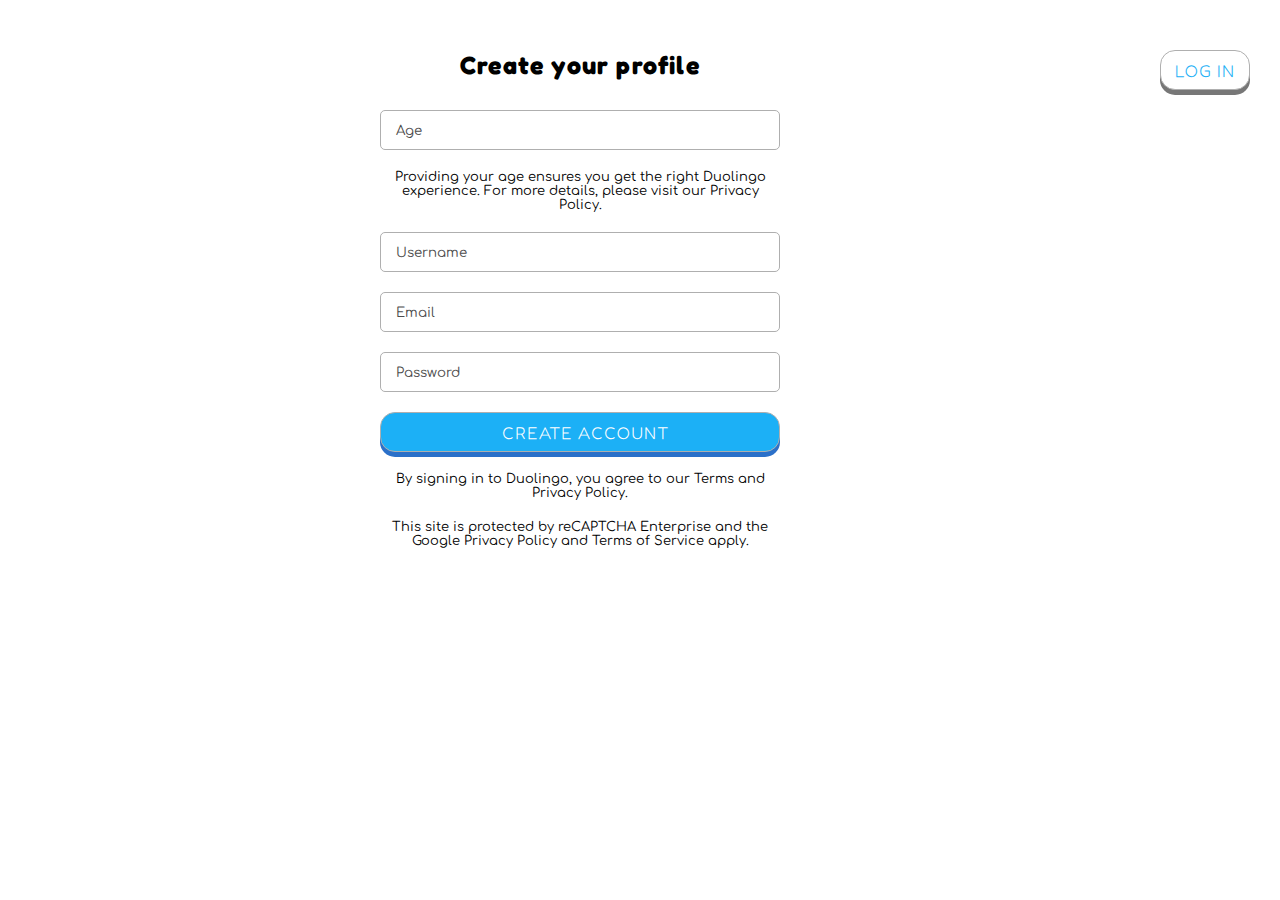
<file: get-started.html>
<!DOCTYPE html>
<html lang="en">

<head>
  <meta charset="UTF-8">
  <meta http-equiv="X-UA-Compatible" content="IE=edge">
  <meta name="viewport" content="width=device-width, initial-scale=1.0">
  <title>Duolingo Sign Up Form</title>
  <link href="style.css" rel="stylesheet" type="text/css" />
  <link rel="preconnect" href="https://fonts.googleapis.com">
  <link rel="preconnect" href="https://fonts.gstatic.com" crossorigin>
  <link
    href="https://fonts.googleapis.com/css2?family=Comfortaa:wght@300..700&family=Nunito:ital,wght@0,200..1000;1,200..1000&display=swap"
    rel="stylesheet">
  <link rel="preconnect" href="https://fonts.googleapis.com">
  <link rel="preconnect" href="https://fonts.gstatic.com" crossorigin>
  <link href="https://fonts.googleapis.com/css2?family=Fredoka:wght@700&display=swap" rel="stylesheet">
</head>

<body id="create-profile">

  <div id="form-container">
    <h1 id="form-header">Create your profile</h1>

    <form id="form" action="thankyou.html" method="GET">
      <input type="number" name="age" id="age" placeholder="Age" required>
      <p>Providing your age ensures you get the right Duolingo experience. For more details, please visit our Privacy
        Policy.</p>
      <input type="text" name="username" id="username" placeholder="Username" required>
      <input type="email" name="email" id="email" placeholder="Email" required>
      <input type="password" name="password" id="password" placeholder="Password">

      <input id="submit" type="submit" value="CREATE ACCOUNT">

      <p>By signing in to Duolingo, you agree to our Terms and Privacy Policy.</p>
      <p>This site is protected by reCAPTCHA Enterprise and the Google Privacy Policy and Terms of Service apply.</p>
    </form>
  </div>

  <div class="login">
    <a href="https://www.duolingo.com/learn" alt="duolingo login page" target="_blank">
      <button>LOG IN</button>
    </a>
  </div>
  <script src="index.js"></script>
</body>

</html>
</file>
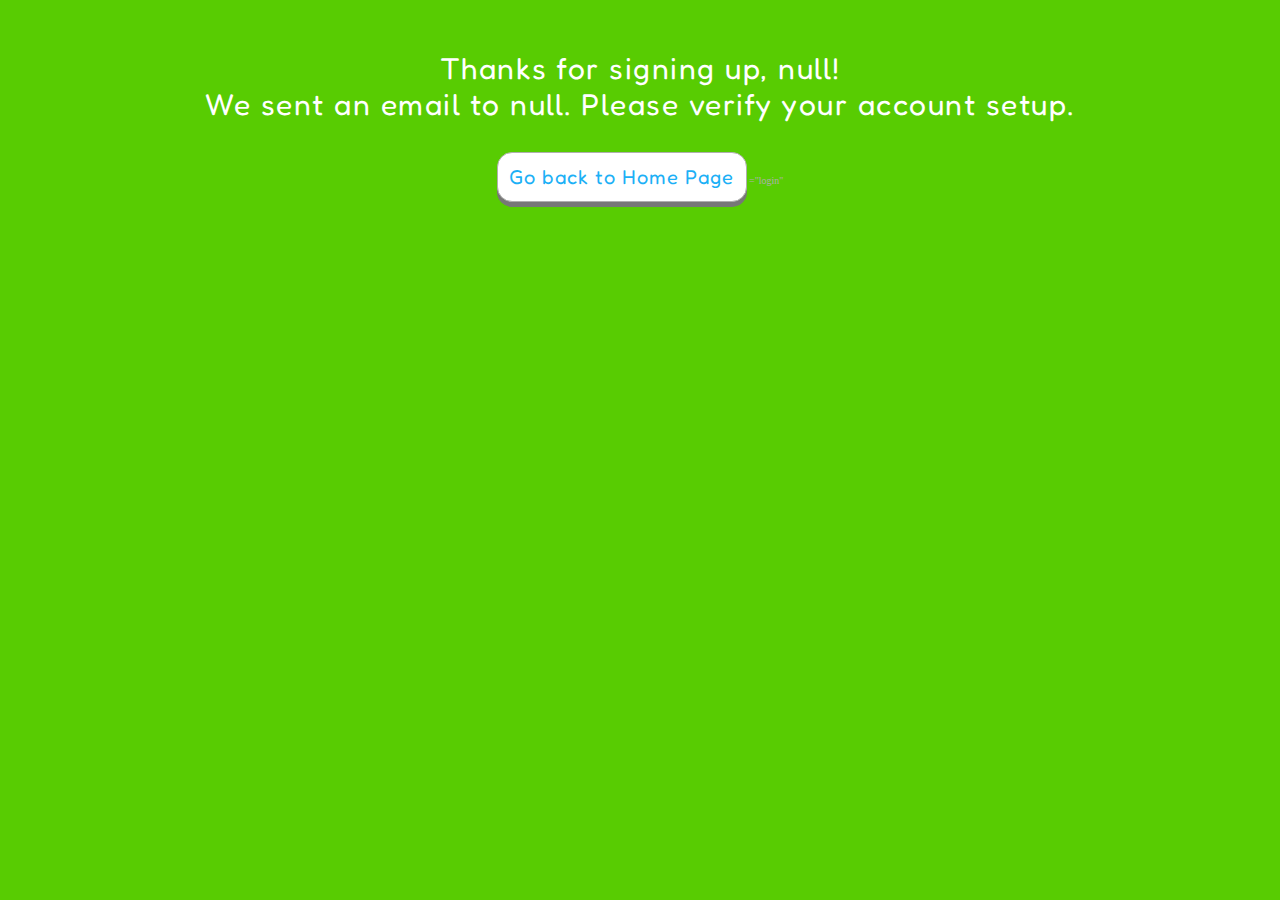
<file: thankyou.html>
<!DOCTYPE html>
<html lang="en">

<head>
  <meta charset="UTF-8">
  <meta name="viewport" content="width=device-width, initial-scale=1.0">
  <link rel="preconnect" href="https://fonts.googleapis.com">
  <link rel="preconnect" href="https://fonts.gstatic.com" crossorigin>
  <link
    href="https://fonts.googleapis.com/css2?family=Comfortaa:wght@300..700&family=Nunito:ital,wght@0,200..1000;1,200..1000&display=swap"
    rel="stylesheet">
  <link rel="preconnect" href="https://fonts.googleapis.com">
  <link rel="preconnect" href="https://fonts.gstatic.com" crossorigin>
  <link href="https://fonts.googleapis.com/css2?family=Fredoka:wght@700&display=swap" rel="stylesheet">
  <title>Thank You</title>
  <link href="style.css" rel="stylesheet" type="text/css" />
</head>

<body id="ty-body">
  <div id="ty-message" class="ty-message">
  </div>
  <script src="index.js"></script>
  <div id="login">
    <a href="index.html" alt="duolingo login page">
      <button>Go back to Home Page</button>
</body>

</html>
="login"
</file>
<file: style.css>
* {
  padding: 0;
  margin:0;
  box-sizing: border-box;
}

/* <uniquifier>: Use a unique and descriptive class name
// <weight>: Use a value from 200 to 1000 */

.nunito-<uniquifier> {
  font-family: "Comfortaa", sans-serif;
  font-optical-sizing: auto;
  font-weight: <weight>;
  font-style: normal;
}

/*<uniquifier>: Use a unique and descriptive class name
// <weight>: Use a value from 300 to 700 */

.fredoka-<uniquifier> {
  font-family: "Fredoka", sans-serif;
  font-optical-sizing: auto;
  font-weight: 700;
  font-style: normal;
  font-variation-settings:
    "wdth" 100;
}

html, body {
  height: 100%;
  width: 100%;
}

html {
  font-size: 62.5%;
  scroll-behavior: smooth;
}

body {
  display: flex;
  flex-direction: column;
}

/* HEADER SECTION: NAVBAR */

header {
  position: fixed;
  top: 0;
  left: 0;
  width: 100vw;
  height: 80px;
  padding: 20px 100px; 
  background-color: white;
  font-size: 2rem; 
  z-index: 1;
}

#nav-bar {
  width: 100%;
}


#nav-bar, #nav-links {
  display: flex;
  flex-direction: row;
  justify-content: space-between;
  align-items: center;
  font-family: "Fredoka", sans-serif;
  color: #777777;
}

#nav-links a:hover {
  color: #89E219;
}

.nav-link {
  margin-left: 80px;
  text-decoration: none;
  cursor: pointer;
  color: #777777;
}

#lang-menu {
  position: relative; 
}

#selected-lang {
  display: flex;
  justify-content: space-between; 
  cursor: pointer;
}

#lang-menu ul {
  margin: 0;
  padding: 0;
  background-color: white;
  border: 1px solid white;  
  box-shadow: 0px 1px 10px rgba(0,0,0,0.2);
  border-radius: 10px;
  display: none;
  position: absolute;
  top: 25px;
  left: 0px;
  width: 150px;
  padding-left: 10px;
}

.language {
  display: flex;
  flex-direction: row;
  align-items: center;
}

.language:hover {
  color: #89E219;
}

#lang-menu ul li {
  list-style: none;
  cursor: pointer;
}

#lang-menu ul li a {
  padding: 5px 5px;
  display: inline-block;
  text-decoration: none;
  color: #777777;
  vertical-align: middle;
}

#lang-menu ul li a:hover {
  color: #89E219;
  background-color: #FFFFFF;
}

#lang-menu:hover ul{
   display: block;
}

#lang-menu:hover ul li{
   display: block;
}

/* MAIN SECTION:  */

#main-section {
  display: flex;
  flex-direction: row;
  align-items: center;
  justify-content: center;
  width: 100vw;
  height: 100vh;
  background-image: linear-gradient(#58CC02, #58CC02, #89E219,#ffffff);
}

#message {
  display: flex;
  flex-direction: column;
  width: 50%; 
  padding-left: 50px;
}

#main-message {
  font-family: "Fredoka", sans-serif;
  font-optical-sizing: auto;
  font-weight: 500;
  font-style: normal;
  font-size: 10rem;
  color: white;
  letter-spacing: 0.4px;
  line-height: 0.9;
  text-shadow: 2px 2px 5px rgba(0, 0, 0, 0.2);
}

#main-subtitle {
  font-family: Nunito;
  font-optical-sizing: auto;
  font-style: bold;
  font-size: 3rem;
  color: #777777;
  padding-top: 20px;
  padding-bottom: 30px;
}

#main-buttons {
  display: flex;
  flex-direction: column; 
  gap: 10px; 
}


#start-learning, #account-login {
  font-family: "Fredoka", sans-serif;
  font-optical-sizing: auto;
  font-weight: 500;
  font-style: normal;
  font-size: 2rem;
  padding: 10px;
  border: none;
  border-radius: 15px;
  width: 400px;
  cursor: pointer;
  box-shadow: 0px 5px 0px 0px #777777;
  letter-spacing: 1px;
  text-align: center;
}

#start-learning {
  background-color: #ffffff;
  color: #58cc02;
}

#account-login  {
  background-color: #58cc02;
  color: #ffffff;
}

#start-learning:hover {
  background-color: #e8e3e3;
}

#account-login:hover {
  background-color: #6df505;
}

/* font-family: "Fredoka", sans-serif; */

#hi {
  position: relative;
  font-size: 4rem;
  text-align: center;
  font-family: "Comfortaa", sans-serif;
  color: #58cc02;
  letter-spacing: 1.5px;
  background-color: white;
  width: 250px;
  margin: 10px auto;
  /* z-index: 1; */
  padding: 10px;
  border-radius: 30px;
  top: 35px;
  box-shadow: 0px 5px 0px 0px #777777;
}

#hi::after {
  content: '';
  position: absolute;
  bottom: -10px;
  left: 40px;
  height: 20px;
  width: 20px;
  background: inherit;
  transform: rotate(45deg);
  border-radius: 2px;
  box-shadow: 0px 5px 0px 0px #777777;
}

#duo-gym {
  width: 500px;
  height: auto;
}

/* ABOUT SECTION:  */

#about-section {
  /* margin-top: 30px; */
  display: flex;
  flex-direction: column;
  justify-content: center;
  align-items: center;
  width: 100%;
  height: 100%;
}

#about-1 {
  padding-top: 50px; 
}

.about-class1, .about-class2 {
  padding: 20px; 
  display: flex;
  flex-direction: row;
  justify-content: space-evenly;
  align-items: center;
  flex-wrap: wrap;
  padding-bottom: 100px;
  max-width: 1100px;
  margin: auto;
}

.about-text1, .about-text2 {
  width: 50%;
}

.about-heading {
  font-family: "Fredoka", sans-serif;
  font-optical-sizing: auto;
  font-weight: 500;
  font-style: normal;
  font-size: 5rem;
  letter-spacing: 2px;
  color:#58cc02;
}

.about-subtitle {
  font-family: nunito;
  font-size: 2rem;
  color: #777777;
}

.about-video img {
  width: 350px;
  height: 700px;
} 

#motivation-img img {
  width: 200%;
  display:block;
  position: relative;
  left: -100%;
}

#motivation-img {
  overflow: hidden;
  width: 450px;
  position: relative;
}

/* CHANGE COLOR SECTION */

#changeColor,
#changeColor::before, #changeColor::after {
  margin: 0;
  padding: 0;
  box-sizing: border-box;
  background-color: #ffff;
  text-align: center;
  width: 100%;
  height: 900px;
}

.btn {
  font-family: "Comfortaa", sans-serif;
  font-size: 2rem;
  cursor: pointer;
  padding: 10px;
  margin-top: 10px;
  margin-bottom: 20px;
  color: #ffff;
  background-color: #feac32;
  background-image: linear-gradient(#fecc4c, #ffac33);
  border-color: #feac32;
  border-width: 3px;
  border-radius: 10px;
}

.btn:hover {
  background-image: linear-gradient(#ffcc4c, #f89808);
}


/* LANGUAGE SECTION */

#languages-section {
  padding-top: 30px;
  display: flex;
  flex-direction: column;
  justify-content: flex-start;
  align-items: center;
  width: 100%;
  height: 900px;
  background-image: url(Photos/duolingo-background.png);
  background-position: center;
}

#language-options {
  color: #ffffff;
  font-family: Nunito;
  font-style: bold;
  font-size: 3rem;
  padding-top: 50px;
}

.grid-lang {
  padding-top: 50px;
  display: flex;
  flex-direction: row;
  justify-content: center;
  flex-wrap: wrap;
  width: 60%;
  color: #ffffff;
  font-family: Nunito;
  font-style: bold;
  font-size: 2rem;
}

.grid-lang-item {
  width: 25%;
  height: 25%;
  text-align: center;
}

.grid-lang-sub {
  font-size: 1.3rem;
}

.grid-lang-item:hover {
  color: #89E219;
  cursor: pointer;
}

/* DOWNLOAD SECTION */

#download-section {
  width: 100%;
  height: 800px;
  display: flex;
  flex-direction: row;
  align-items: center;
  justify-content: center;
}

#download-options {
  font-family: "Fredoka", sans-serif;
  font-optical-sizing: auto;
  font-weight: 500;
  font-style: normal;
  font-size: 5rem;
  letter-spacing: 2px;
  color: #43c000;
  line-height: 0.9;
  text-align: center;
}

#download-on {
  font-family: "Comfortaa", sans-serif;
  font-size: 1.8rem;
  letter-spacing: 2px;
}

#appstore, #google {
  font-size: 2rem;
}

.download-buttons {
  background: white;
  margin-top: 20px;
  font-size: 1.6rem;
  padding: 10px;
  border: 1px solid tan;
  border-radius: 15px;
  width: 200px;
  cursor: pointer;
  box-shadow: 2px 2px 5px rgba(0, 0, 0, 0.3);
  letter-spacing: 1px;
  text-align: left;
}

.download-buttons:hover {
  background-color: #eae6e6;
}

#download-on {
  display: flex;
  flex-direction: column; 
}

#appstore, #google {
  font-style: bold;
  font-size: 2rem;
}

i {
  font-size: 2rem;
}

a {
  text-decoration: none;
  color: #afafaf;
}
/* STORIES SECTION */

#stories-section {
  width: 100%;
  height: 100%;
  display: flex;
  flex-direction: column;
  align-items: center;
  justify-content: center;
  background: linear-gradient(white,#89e219,#58CC02);
  padding-bottom: 40px;
}

#stories-text {
  font-family: Nunito;
  font-size: 4rem;
  text-align: center;
  padding-top: 50px;
}

#stories-text p {
  font-size: 1.8rem;
  padding-bottom: 40px;
}

.embed-video {
  border-radius: 10px;
}

.stories-video {
  display: flex;
  flex-direction: row;
  align-items: center;
  justify-content: center;
  width: 100%;
  position: center;
  margin-top: 20px;
  margin-bottom: 50px;
}

.stories-subtitle {
  font-family: nunito;
  font-size: 2rem;
  margin-left: 20px;
  width: 400px;
}

/* FOOTER SECTION */

.h {
  background-color: #f7f7f7;
  height: 2px;
  border: none;
}

footer {
  background-color: #58CC02;
}

#footer-container {
  display: flex;
  flex-direction: row;
  justify-content: space-evenly;
  padding-top: 40px;
}

.footer-column {
  display: flex;
  flex-direction: column;
}

.footer-header {
  font-family: "Fredoka", sans-serif;
  font-size: 1.4rem;
  color: #f7f7f7;
  letter-spacing: 1px;
}

.footer-content {
  font-family: "Fredoka", sans-serif;
  font-size: 1.2rem;
  color: #a5ed6e;
  padding-bottom: 50px;
  letter-spacing: 1px;
}

.footer-content p {
  margin: 10px 0px 10px 0px;
  cursor: pointer;
}

/* SUBMIT FORM: */

#create-profile {
  box-sizing: border-box;
  width: 100%;
  height: 800px;
  font-family: "Comfortaa", sans-serif;
  font-optical-sizing: auto;
  display: flex;
  flex-direction: row;
  justify-content: flex-end;
}

#form-container {
  display: flex;
  flex-direction: column;
  align-content: center;
  font-family: "Comfortaa", sans-serif;
  font-optical-sizing: auto;
  font-size: 1rem;
  margin: 0 auto;
  text-align: center;
  margin-bottom: 180px;
  margin-top: 50px;
}

#form-header {
  font-family: "Fredoka", sans-serif;
  font-optical-sizing: auto;
  font-style: normal;
  font-size: 2.5rem;
  letter-spacing: 1.2px;
}

form {
  display: flex;
  flex-direction: column;
  justify-content: center;
  align-items: center;
  text-align: center;
  padding-top: 30px;
  font-size: 1.6rem;
  max-width: 500px;
}

form p {
  font-style: bold;
  font-size: 1.3rem;
  max-width: 400px;
  margin-bottom: 20px;
}

#form-container input {
  padding-left: 10px;
  margin-bottom: 20px;
  border-radius: 5px;
  width: 400px;
  height: 40px;
  border: 1px solid #afafaf;
}

input::placeholder {
  padding-left: 5px;
  font-family: "Comfortaa", sans-serif;
  font-optical-sizing: auto;
  color: #4b4b4b;
}

#submit {
  font-family: "Fredoka", sans-serif;
  font-optical-sizing: auto;
  font-weight: 50;
  font-style: normal;
  font-size: 1.7rem;
  letter-spacing: 1px;
  color: #ffffff;
  background-color: #1cb0f6;
  box-shadow: 0px 5px 0px 0px #2b70c9;
  cursor: pointer;
  border-radius: 15px !important;
}

#submit:hover {
  background-color: #6cd0fe;
}  

.login button {
  font-family: "Fredoka", sans-serif;
  font-optical-sizing: auto;
  font-weight: 50;
  font-style: normal;
  font-size: 1.7rem;
  letter-spacing: 1px;
  color: #1cb0f6;
  background-color: #ffffff;
  box-shadow: 0px 5px 0px 0px #777777;
  cursor: pointer;
  border-radius: 15px;
  margin-bottom: 20px;
  width: 90px;
  height: 40px;
  border: 1px solid #afafaf;
  text-align: center;
  margin-top: 50px;
  margin-right: 30px;
}

.login button:hover {
  background-color: #e5e5e5;
}  

/* thank you */

#ty-body {
  background-color: #58CC02;
  display: flex;
  flex-direction: column;
  align-items: center;
}

#ty-message {
    font-size: 3rem;
    margin: 50px auto 0px;
    font-family: "Fredoka", sans-serif;
    color: #ffffff;
    text-align: center;
    letter-spacing: 1.5px;
}

#login button {
  font-family: "Fredoka", sans-serif;
  font-size: 2rem;
  letter-spacing: 1px;
  color: #1cb0f6;
  background-color: #ffffff;
  box-shadow: 0px 5px 0px 0px #777777;
  cursor: pointer;
  border-radius: 15px;
  margin-bottom: 20px;
  width: 250px;
  height: 50px;
  border: 1px solid #afafaf;
  text-align: center;
  margin: 30px auto;
}

#login button:hover {
  background-color: #e5e5e5;
}  

@media (max-width: 1024px) {

  #message {
    width: 40%; 
  }

  #main-message {
    font-size: 8rem;
  }

  #main-subtitle {
    font-size: 2rem;
  }

  #duo-gym {
    width: 45%;
  }

  #motivation-img {
    width: 300px;
    height: 600px;
  }

  #download-section h1 {
    text-align: right;
    font-size: 4rem;
  }

  #download-options {
    font-size: 4rem;
  }

  #download-on {
    font-size: 1.5rem;
  }

  #appstore, #google {
    font-size: 1.8rem;
  }

  .download-buttons {
    margin-top: 10px;
    padding: 10px;
    width: 180px;
  }

  #duo-backpack {
    width: 40%;
  }

  #stories-text h1 {
   font-size: 3rem; 
  }

  .stories-video {
    width: 80%;
  }
}


@media (max-width: 768px) {

  #nav-bar {
    width: 100%;
  }

  #logo {
    display: flex;
    justify-content: center;
    width: 100%;
  }

  #logo a {
    width: 150px;
  }

  #header-img {
    position: relative; 
  }

  .nav-link {
    display: none;
  }

  #lang-menu {
    display: none; 
  }

  #main-section {
    display: flex;
    flex-direction: column-reverse;
    height: 100%; 
  }

  #message {
    width: 50%; 
    display: flex;
    flex-direction: column;
    justify-content: center;
    align-items: center;
    padding-left: 0px;
    padding-bottom: 150px; 
  }

  #main-message {
    font-size: 6rem;
    text-align: center;
    padding-top: 20px;
  }

  #main-subtitle {
    font-size: 1.8rem;
    padding-top: 10px;
    padding-bottom: 100px;
    text-align: center;
  }

  #start-learning {
    text-align: center;
  }

  #duo-gym {
    width: 45%;
    text-align: center;
    padding-top: 100px;
  }

  #duo-gym img {
    display: block;
    width: 100%; 
  }

  #hi {
    font-size: 3rem;
  }

  #about-section {
    padding-bottom: 50px;  
  }

  .about-class1 {
    display: flex;
    flex-direction: column;
    padding-bottom: 50px;
  }

  .about-class2 {
    display: flex;
    flex-direction: column-reverse;
    padding-bottom: 50px;
  }

  .about-text1, .about-text2 {
    padding-bottom: 30px;
    text-align: center;
  }

  .about-heading {
   font-size: 3.4rem;
   text-align: center;
   padding-bottom: 20px;
  }

  .stories-subtitle {
    font-size: 1.7rem;
    text-align: center;
    padding-bottom: 20px;
  }

  .about-video img {
    width: 200px;
    height: 355px;
  } 

  #motivation-img {
    height: 355px;
  }

  #download-section {
    display: flex;
    flex-direction: column;
    align-items: center;
    text-align: center;
    height: 100%;
    padding-top: 100px;
    padding-bottom: 100px;
  }

  #download-options h1 {
    font-size: 3.5rem;
    text-align: center;
  }

  #download-on {
    display: flex;
    flex-direction: column;
    align-items: center;
    justify-content: center;
    text-align: center;
    padding-top: 40px;
  }

  #duo-backpack {
    display: none; 
  }

  .stories-video {
    display: flex;
    flex-direction: column-reverse;
    align-items: center;
    justify-content: center;
    width: 100%;
    position: center;
    margin-top: 20px;
    margin-bottom: 50px;
  }

  #stories-text h1 {
    font-size: 3rem; 
  }

  .stories-video {
    width: 80%;
  }

  .stories-subtitle {
    padding-top: 20px;
  }

}

@media (max-width: 480px) {

  #video {
    display: none;
  }

  #nav-bar {
    width: 100%;
  }

  #header-img {
    position: relative; 
  }

  .nav-link {
    display: none;
  }

  #lang-menu {
    display: none; 
  }

  #main-section {
    display: flex;
    flex-direction: column-reverse;
    justify-content: center;
    align-items: center;    
  }

  #message {
    width: 50%; 
    display: flex;
    flex-direction: column;
    justify-content: center;
    align-items: center;
    padding-left: 0px;
  }

  #main-message {
    font-size: 4.5rem;
    text-align: center;
    padding-top: 20px;
  }

  #main-subtitle {
    font-size: 2rem;
    padding-top: 10px;
    padding-bottom: 30px;
    text-align: center;
  }

  #start-learning {
    text-align: center;
  }

  #start-learning, #account-login {
    width: 250px;
    font-size: 1.5rem;
  }


  #duo-gym {
    width: 60%;
    text-align: center;
  }

  #duo-gym img {
    display: block;
    width: 100%; 
  }

  #about-section {
    padding-bottom: 50px;  
  }

  .about-class1 {
    display: flex;
    flex-direction: column;
    padding-bottom: 50px;
  }

  .about-class2 {
    display: flex;
    flex-direction: column-reverse;
    padding-bottom: 50px;
  }

  .about-heading {
   font-size: 3.4rem;
   text-align: center;
   padding-bottom: 20px;
  }

  .about-subtitle {
    font-size: 1.7rem;
    text-align: center;
    padding-bottom: 20px;
  }

  .about-video img {
    width: 200px;
    height: 355px;
  } 

  #motivation-img {
    height: 355px;
  }

  #languages-section {
    display: none; 
  }

  #download-section {
    display: flex;
    flex-direction: column;
    align-items: center;
    text-align: center;
    height: 100%;
  }

  #download-options h1 {
    font-size: 3rem;
    text-align: center;
  }

  #download-on {
    display: flex;
    flex-direction: column;
    align-items: center;
    justify-content: center;
    text-align: center;
    padding-bottom: 50px;
  }

  #duo-backpack {
    display: none;
  }

  #stories-section {
    display: none;
  }

  #footer-container {
    display: flex;
    flex-direction: column; 
    padding-left: 30px;
  }

}

@media (max-width: 320px) {

  #hi {
    font-size: 2rem;
    width: 90%; 
  }

  #duo-gym img{
    padding-top: 30px;
  }

  .about-class1, .about-class2 {
    padding: 10px; 
    text-align: center;
  }

  .about-text1, .about-text2 {
    text-align: center;
    width: 200px;
  }

  .about-heading {
    font-size: 35px; 
  }
}
</file>
